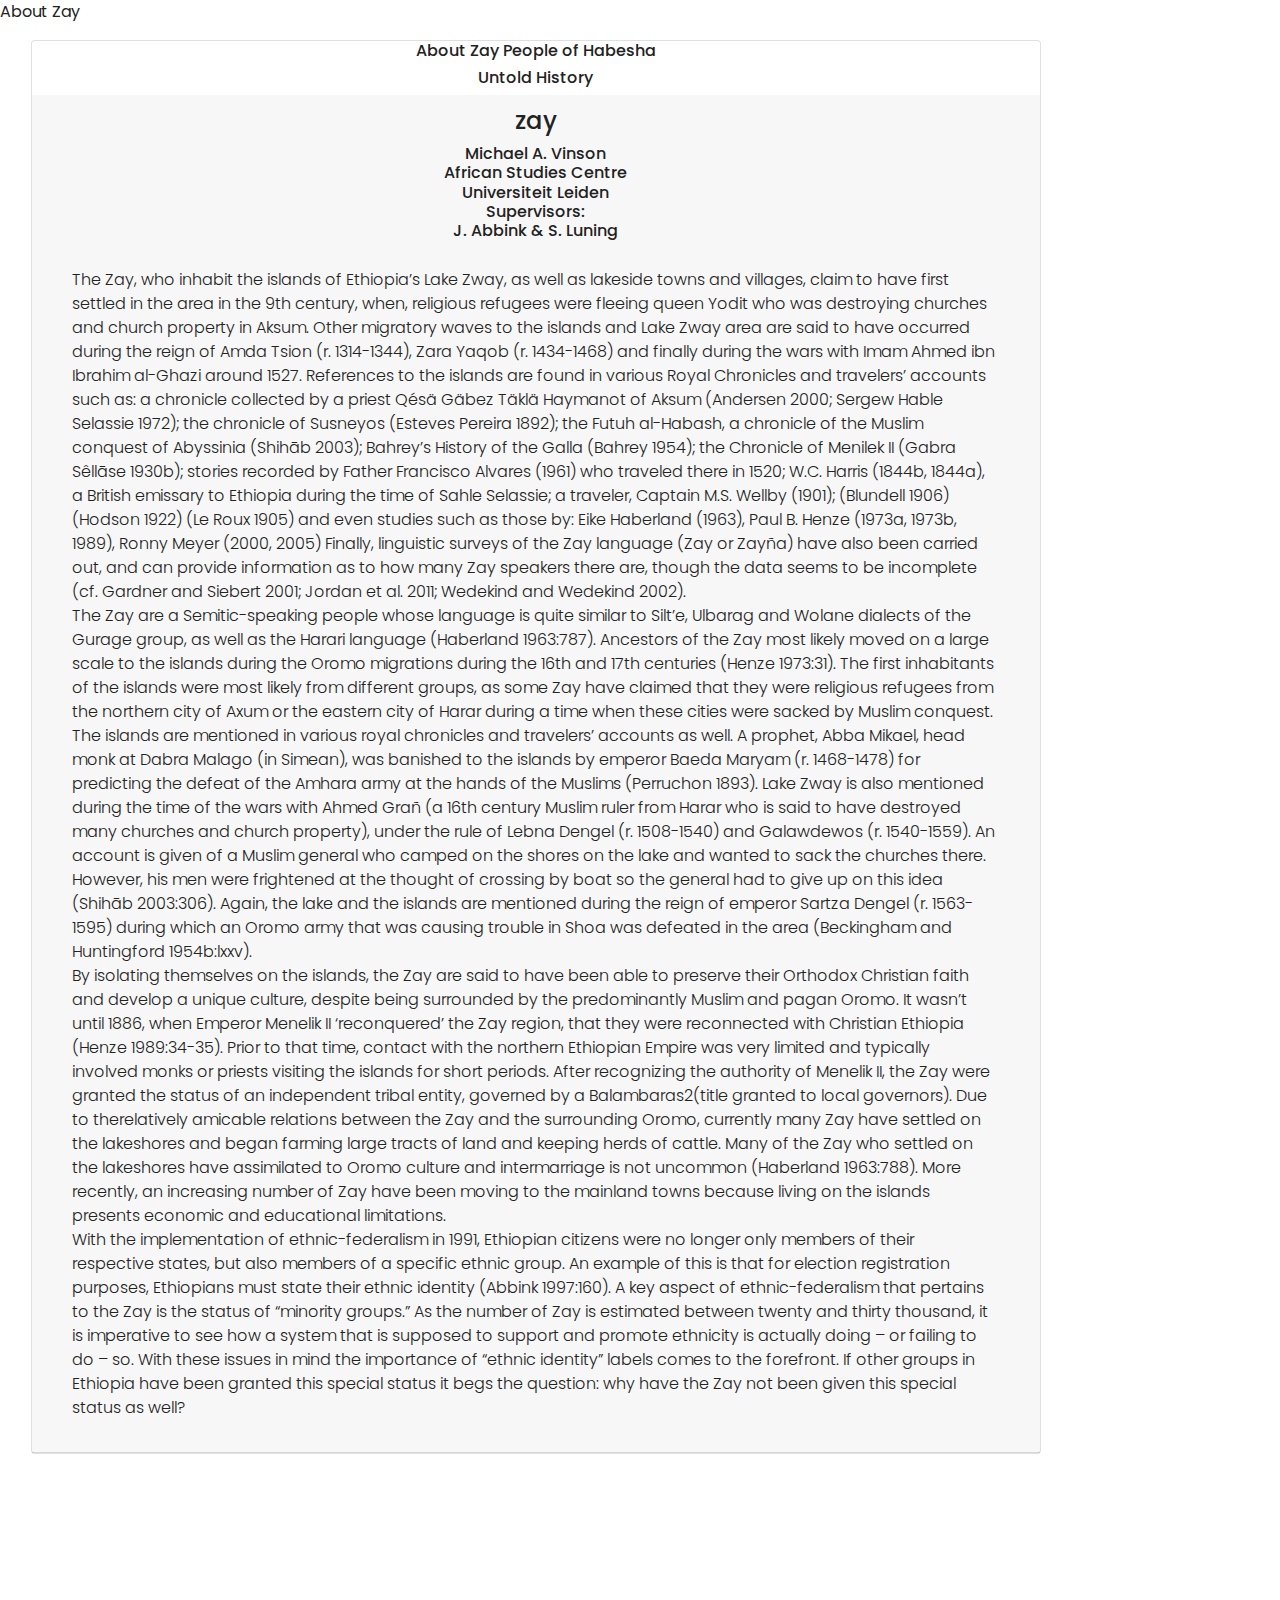
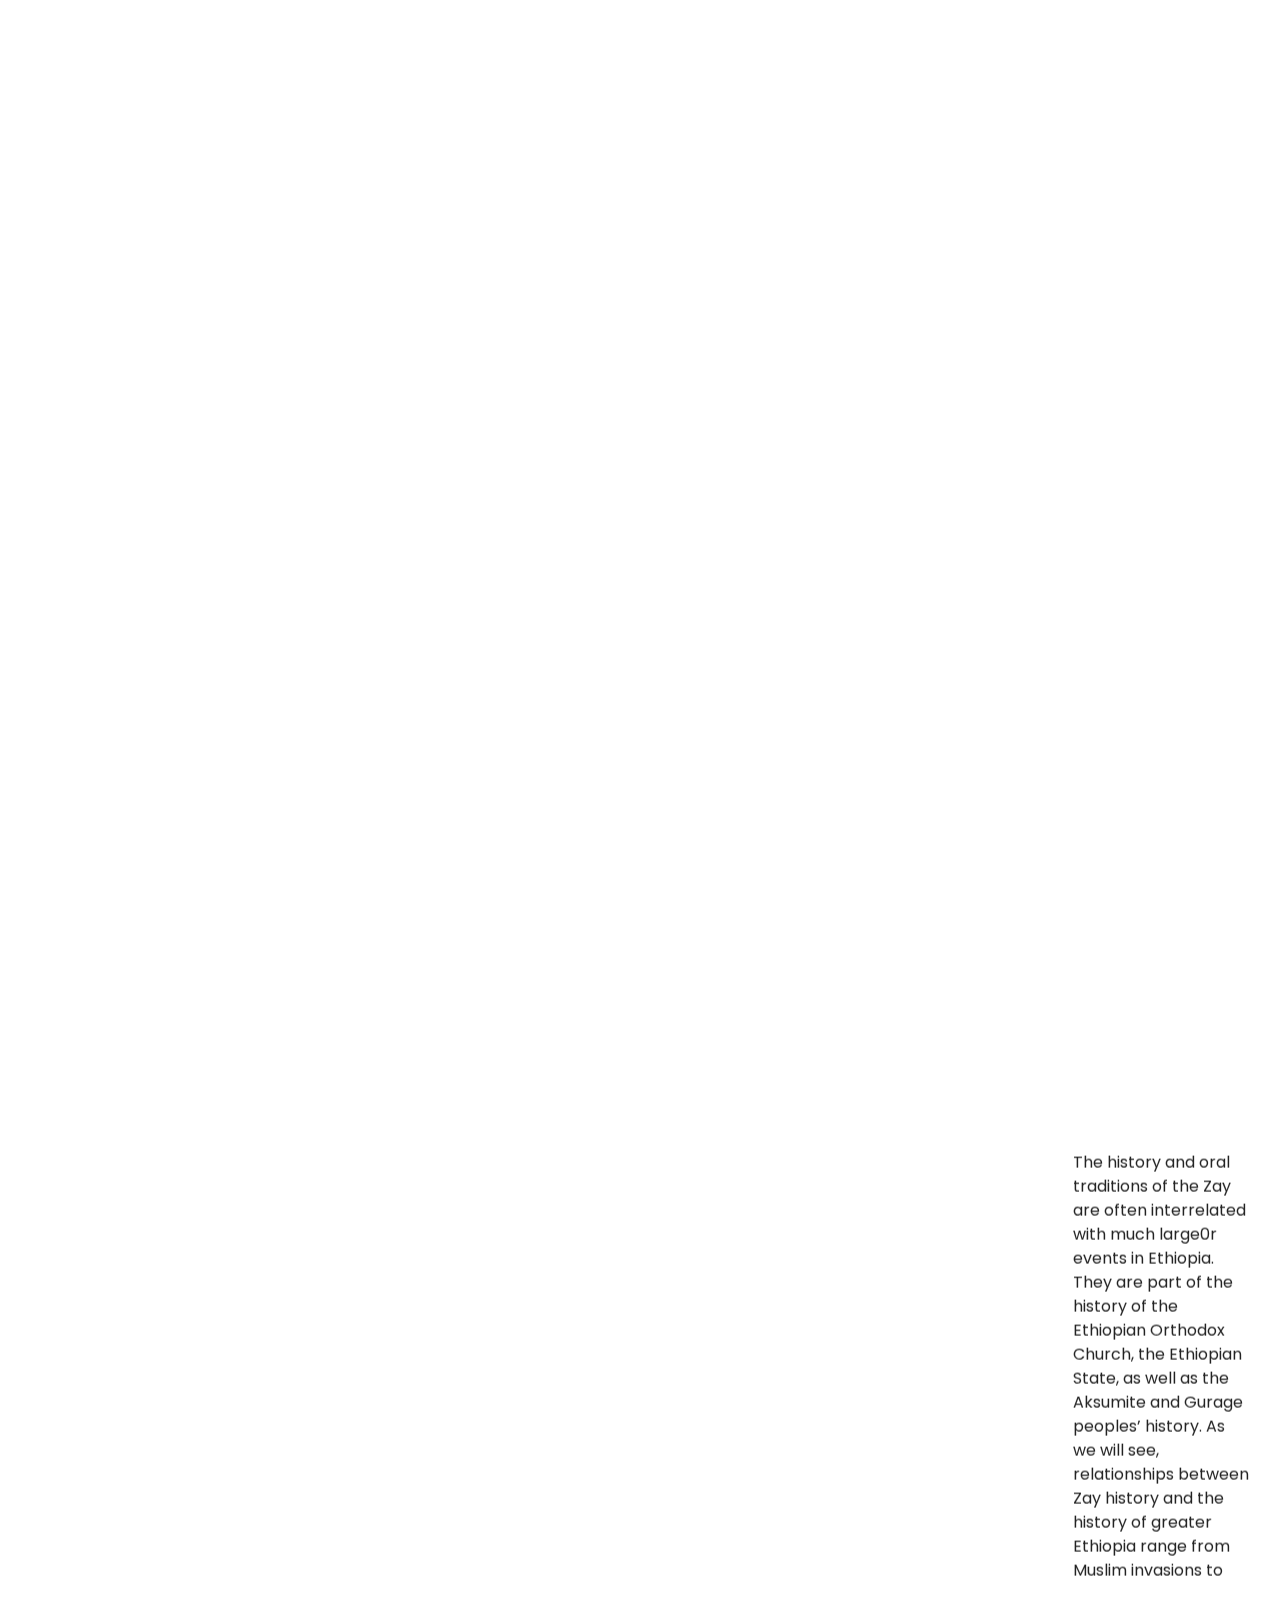
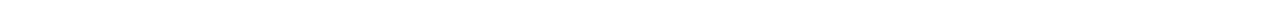
<file: about.html>
<!DOCTYPE html>
<html lang="en">

<head>
    <meta charset="UTF-8">
    <meta name="viewport" content="width=device-width, initial-scale=1.0">
    <title>Document</title>



    <script src="https://code.jquery.com/jquery-3.4.1.slim.min.js"
        integrity="sha384-J6qa4849blE2+poT4WnyKhv5vZF5SrPo0iEjwBvKU7imGFAV0wwj1yYfoRSJoZ+n"
        crossorigin="anonymous"></script>
    <script src="https://cdn.jsdelivr.net/npm/popper.js@1.16.0/dist/umd/popper.min.js"
        integrity="sha384-Q6E9RHvbIyZFJoft+2mJbHaEWldlvI9IOYy5n3zV9zzTtmI3UksdQRVvoxMfooAo"
        crossorigin="anonymous"></script>
    <link rel="stylesheet" href="https://stackpath.bootstrapcdn.com/bootstrap/4.4.1/css/bootstrap.min.css"
        integrity="sha384-Vkoo8x4CGsO3+Hhxv8T/Q5PaXtkKtu6ug5TOeNV6gBiFeWPGFN9MuhOf23Q9Ifjh" crossorigin="anonymous">
    <script src="https://stackpath.bootstrapcdn.com/bootstrap/4.4.1/js/bootstrap.min.js"
        integrity="sha384-wfSDF2E50Y2D1uUdj0O3uMBJnjuUD4Ih7YwaYd1iqfktj0Uod8GCExl3Og8ifwB6"
        crossorigin="anonymous"></script>

    <link rel="stylesheet" href="css/style.css">
    <script src="js/all.js"></script>



</head>
<header>
    About Zay
</header>
<body>
<div class="container-fluid ">
       
            <div class="col-lg-10 float-left">


                <div class="card">

                    <h6 style="text-align: center">About Zay People of Habesha</h6>
                    <h6 style="text-align: center">Untold History</h6>
                    <div class="card-header font-weight-light">


                        <h4 style="text-align: center">zay <br></h4>
                        <h6 style="text-align: center">
                            Michael A. Vinson<br>
                            African Studies Centre<br>
                            Universiteit Leiden<br>
                            Supervisors:<br>
                            J. Abbink & S. Luning<br>

                        </h6>
                        <!-- <marquee behavior="scroll" direction="up"> -->
                        <div class="card-body font-weight-light">
                            <div class="panel panel-default">
                                <div class="panel-body">

                                    The Zay, who inhabit the islands of Ethiopia’s Lake Zway, as well as lakeside towns
                                    and villages, claim to have first settled in the area in the 9th century, when, religious refugees
                                    were fleeing queen Yodit who was destroying churches and church property in Aksum. Other
                                    migratory waves to the islands and Lake Zway area are said to have occurred during the reign
                                    of Amda Tsion (r. 1314-1344), Zara Yaqob (r. 1434-1468) and finally during the wars with
                                    Imam Ahmed ibn Ibrahim al-Ghazi around 1527. References to the islands are found in
                                    various Royal Chronicles and travelers’ accounts such as: a chronicle collected by a priest
                                    Qésä Gäbez Täklä Haymanot of Aksum (Andersen 2000; Sergew Hable Selassie 1972); the
                                    chronicle of Susneyos (Esteves Pereira 1892); the Futuh al-Habash, a chronicle of the Muslim
                                    conquest of Abyssinia (Shihāb 2003); Bahrey’s History of the Galla (Bahrey 1954); the
                                    Chronicle of Menilek II (Gabra Sêllāse 1930b); stories recorded by Father Francisco Alvares
                                    (1961) who traveled there in 1520; W.C. Harris (1844b, 1844a), a British emissary to Ethiopia
                                    during the time of Sahle Selassie; a traveler, Captain M.S. Wellby (1901); (Blundell 1906)
                                    (Hodson 1922) (Le Roux 1905) and even studies such as those by: Eike Haberland (1963),
                                    Paul B. Henze (1973a, 1973b, 1989), Ronny Meyer (2000, 2005) Finally, linguistic surveys of
                                    the Zay language (Zay or Zayña) have also been carried out, and can provide information as
                                    to how many Zay speakers there are, though the data seems to be incomplete (cf. Gardner
                                    and Siebert 2001; Jordan et al. 2011; Wedekind and Wedekind 2002).
                                    <br>
                                    The Zay are a Semitic-speaking people whose language is quite similar to Silt’e,
                                    Ulbarag and Wolane dialects of the Gurage group, as well as the Harari language (Haberland
                                    1963:787). Ancestors of the Zay most likely moved on a large scale to the islands during the
                                    Oromo migrations during the 16th and 17th centuries (Henze 1973:31). The first inhabitants of
                                    the islands were most likely from different groups, as some Zay have claimed that they were
                                    religious refugees from the northern city of Axum or the eastern city of Harar during a time
                                    when these cities were sacked by Muslim conquest. The islands are mentioned in various
                                    royal chronicles and travelers’ accounts as well. A prophet, Abba Mikael, head monk at Dabra
                                    Malago (in Simean), was banished to the islands by emperor Baeda Maryam (r. 1468-1478)
                                    for predicting the defeat of the Amhara army at the hands of the Muslims (Perruchon 1893).
                                    Lake Zway is also mentioned during the time of the wars with Ahmed Grañ (a 16th century
                                    Muslim ruler from Harar who is said to have destroyed many churches and church property),
                                    under the rule of Lebna Dengel (r. 1508-1540) and Galawdewos (r. 1540-1559). An account is
                                    given of a Muslim general who camped on the shores on the lake and wanted to sack the
                                    churches there. However, his men were frightened at the thought of crossing by boat so the
                                    general had to give up on this idea (Shihāb 2003:306). Again, the lake and the islands are
                                    mentioned during the reign of emperor Sartza Dengel (r. 1563-1595) during which an Oromo
                                    army that was causing trouble in Shoa was defeated in the area (Beckingham and
                                    Huntingford 1954b:lxxv).
                                    <br>
                                    By isolating themselves on the islands, the Zay are said to have been able to preserve
                                    their Orthodox Christian faith and develop a unique culture, despite being surrounded by the
                                    predominantly Muslim and pagan Oromo. It wasn’t until 1886, when Emperor Menelik II
                                    ‘reconquered’ the Zay region, that they were reconnected with Christian Ethiopia (Henze
                                    1989:34-35). Prior to that time, contact with the northern Ethiopian Empire was very limited
                                    and typically involved monks or priests visiting the islands for short periods. After
                                    recognizing the authority of Menelik II, the Zay were granted the status of an independent
                                    tribal entity, governed by a Balambaras2(title granted to local governors).
                                    Due to therelatively amicable relations between the Zay and the surrounding Oromo, currently many
                                    Zay have settled on the lakeshores and began farming large tracts of land and keeping herds
                                    of cattle. Many of the Zay who settled on the lakeshores have assimilated to Oromo culture
                                    and intermarriage is not uncommon (Haberland 1963:788). More recently, an increasing
                                    number of Zay have been moving to the mainland towns because living on the islands
                                    presents economic and educational limitations.
                                    <br>
                                    With the implementation of ethnic-federalism in 1991, Ethiopian citizens were no
                                    longer only members of their respective states, but also members of a specific ethnic group.
                                    An example of this is that for election registration purposes, Ethiopians must state their
                                    ethnic identity (Abbink 1997:160). A key aspect of ethnic-federalism that pertains to the Zay
                                    is the status of “minority groups.” As the number of Zay is estimated between twenty and
                                    thirty thousand, it is imperative to see how a system that is supposed to support and promote
                                    ethnicity is actually doing – or failing to do – so. With these issues in mind the importance of
                                    “ethnic identity” labels comes to the forefront. If other groups in Ethiopia have been granted
                                    this special status it begs the question: why have the Zay not been given this special status as
                                    well?

                                    <!-- </marquee> -->

                                </div>
                            </div>
                        </div>
                    </div>
                </div>
            </div>
        
 
 
        
            <div class="col-lg-2 float-left ">
                    
            <marquee behavior="scroll" direction="up" >
                The history and oral traditions of the Zay are often interrelated with much large0r
                events in Ethiopia. They are part of the history of the Ethiopian Orthodox Church, the
                Ethiopian State, as well as the Aksumite and Gurage peoples’ history. As we will see,
                relationships between Zay history and the history of greater Ethiopia range from Muslim
                invasions to the conquests of Menilek II and from the destruction of churches in Aksum to
                emperors and Christians seeking refuge on the islands of Lake Zway. References to Lake Zway
                and a Christian population living there can be found in various Royal Chronicles, travelers’
                tales, journals, and oral traditions. These sources help us shed light on the mismatched and
                sometimes contradictory historical traditions that have been passed down for generations.
                The historical record has not been kind to the researcher here, as many sources do not recall
                the people living on the islands, but deal primarily with external history and events related to
                the islands, such as wars, conquests, and occupations. However, we do have various oral
                traditions correlating with the historical events and sources. This is not to say that the oral
                traditions are historical truths, and we should not analyze them as such. Rather, we must
                critically assess oral traditions through a modern lens focusing on the connections and
                relationships that these oral traditions seek to explain and highlight. With these
                understandings in mind, we can then turn to history and see how it has shaped current
                events, understandings, and relationships. This chapter aims to bring together all the written
                sources and corresponding oral traditions on Lake Zway and the Zay in an attempt to
                reconstruct the historical timeline. The timeline may occasionally jump a few hundred years,
                and some of the sources are based on legends and exaggerated chronicles; however, it will
                nonetheless help to uncover the connections and relationships associated with Zay historical
                traditions and lay a foundation from which the Zay identities – discussed in the next chapter
                – are built upon. Oral traditions are, occasionally, presented at length here; the intentions are
                to give a greater voice to these Zay oral traditions without filter and to lend credence to the
                subsequent analysis. The chapter is presented as follows: first, a discussion on the etymology
                of “Zay.” Second, an overview of Lake Zway and its islands is given. Third, Zay origins are
                discussed followed by, fourth, the four waves of migration to Lake Zway. 
                                    </marquee>
            </div>
        
  

</div>    
</body>
</html>
</file>
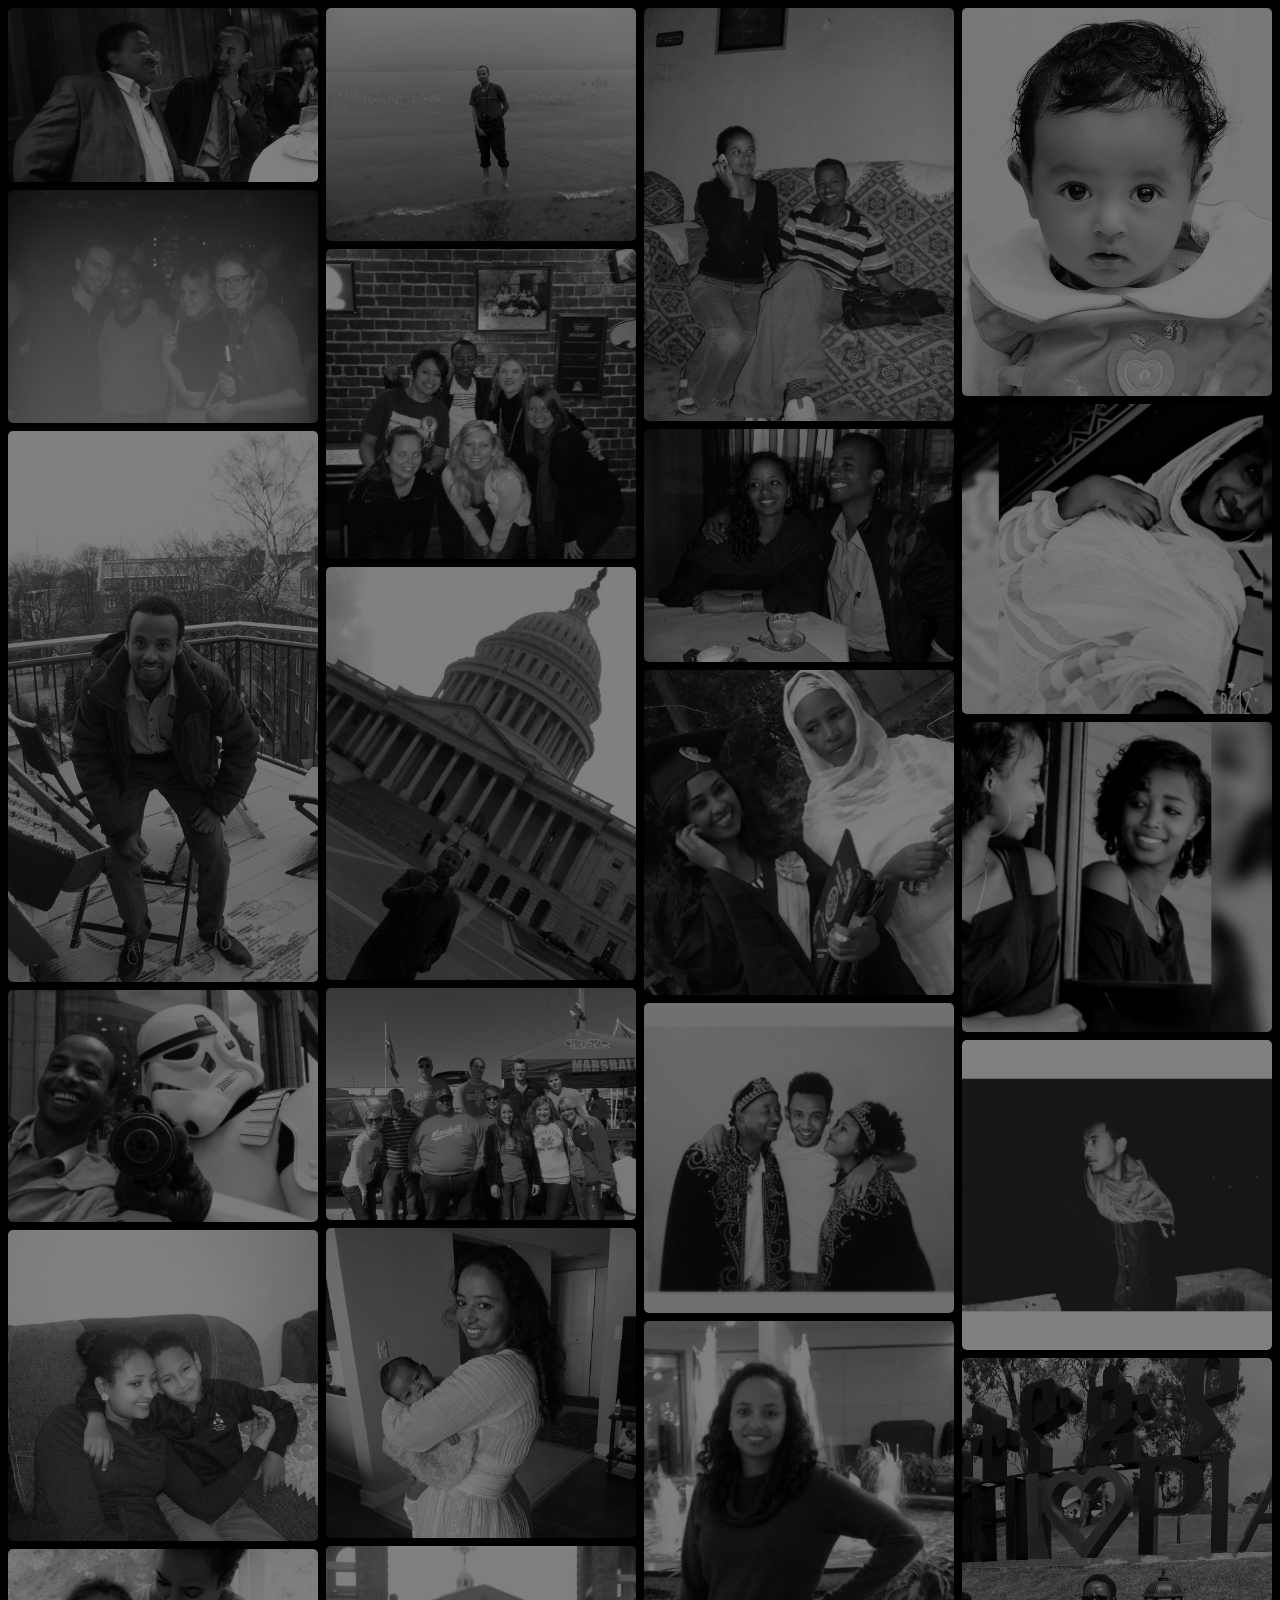
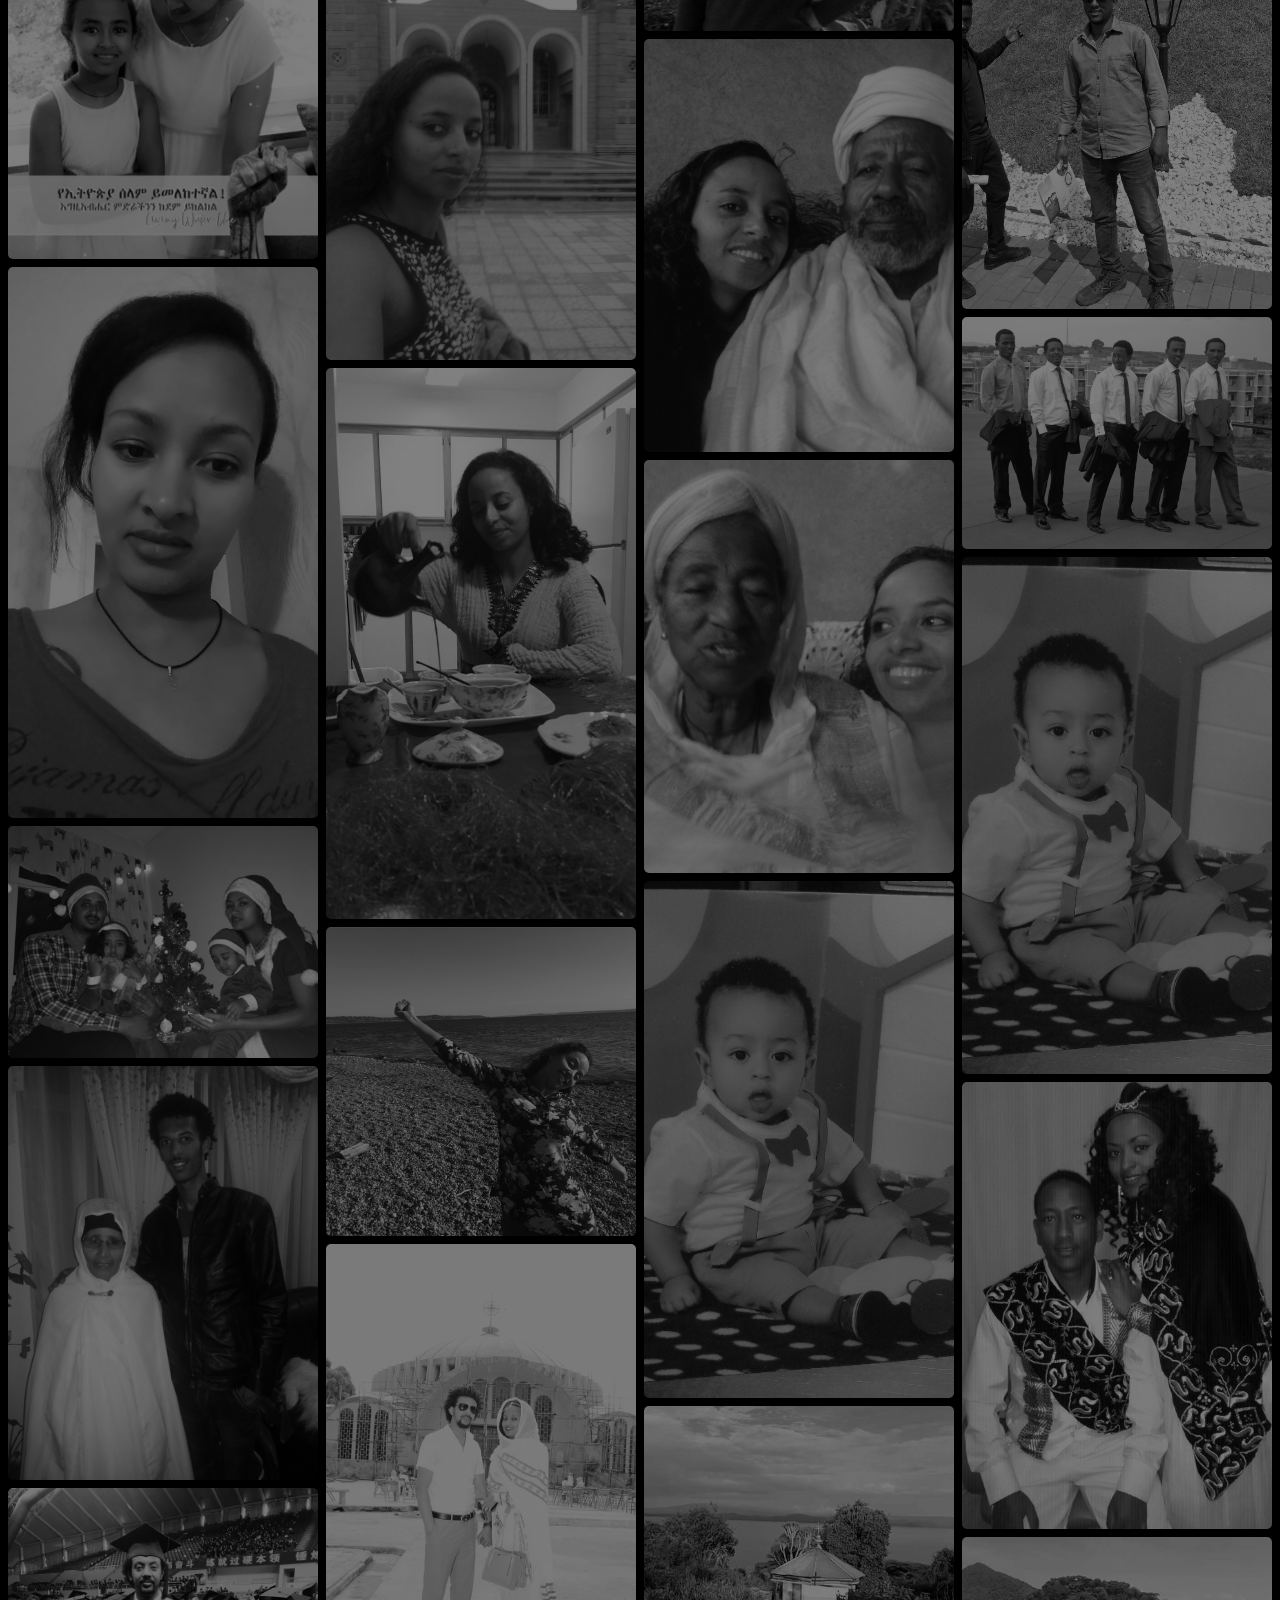
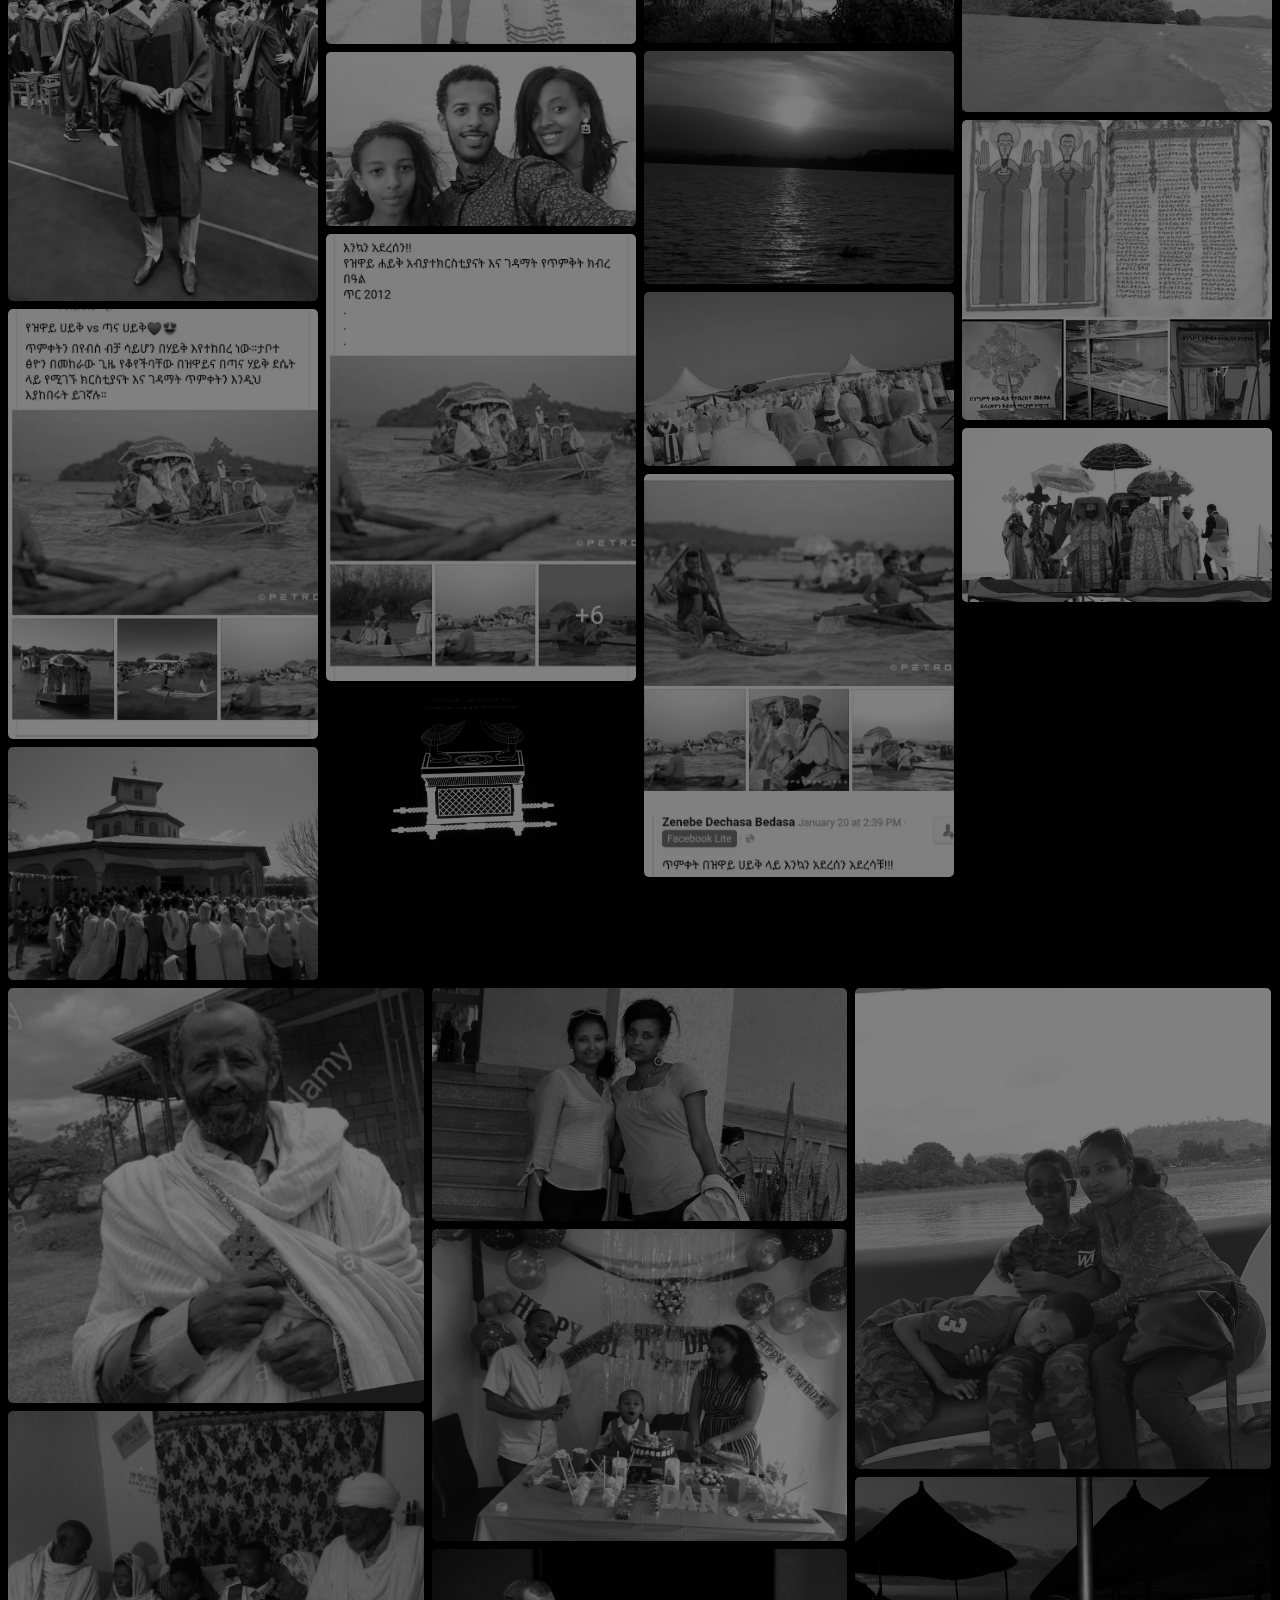
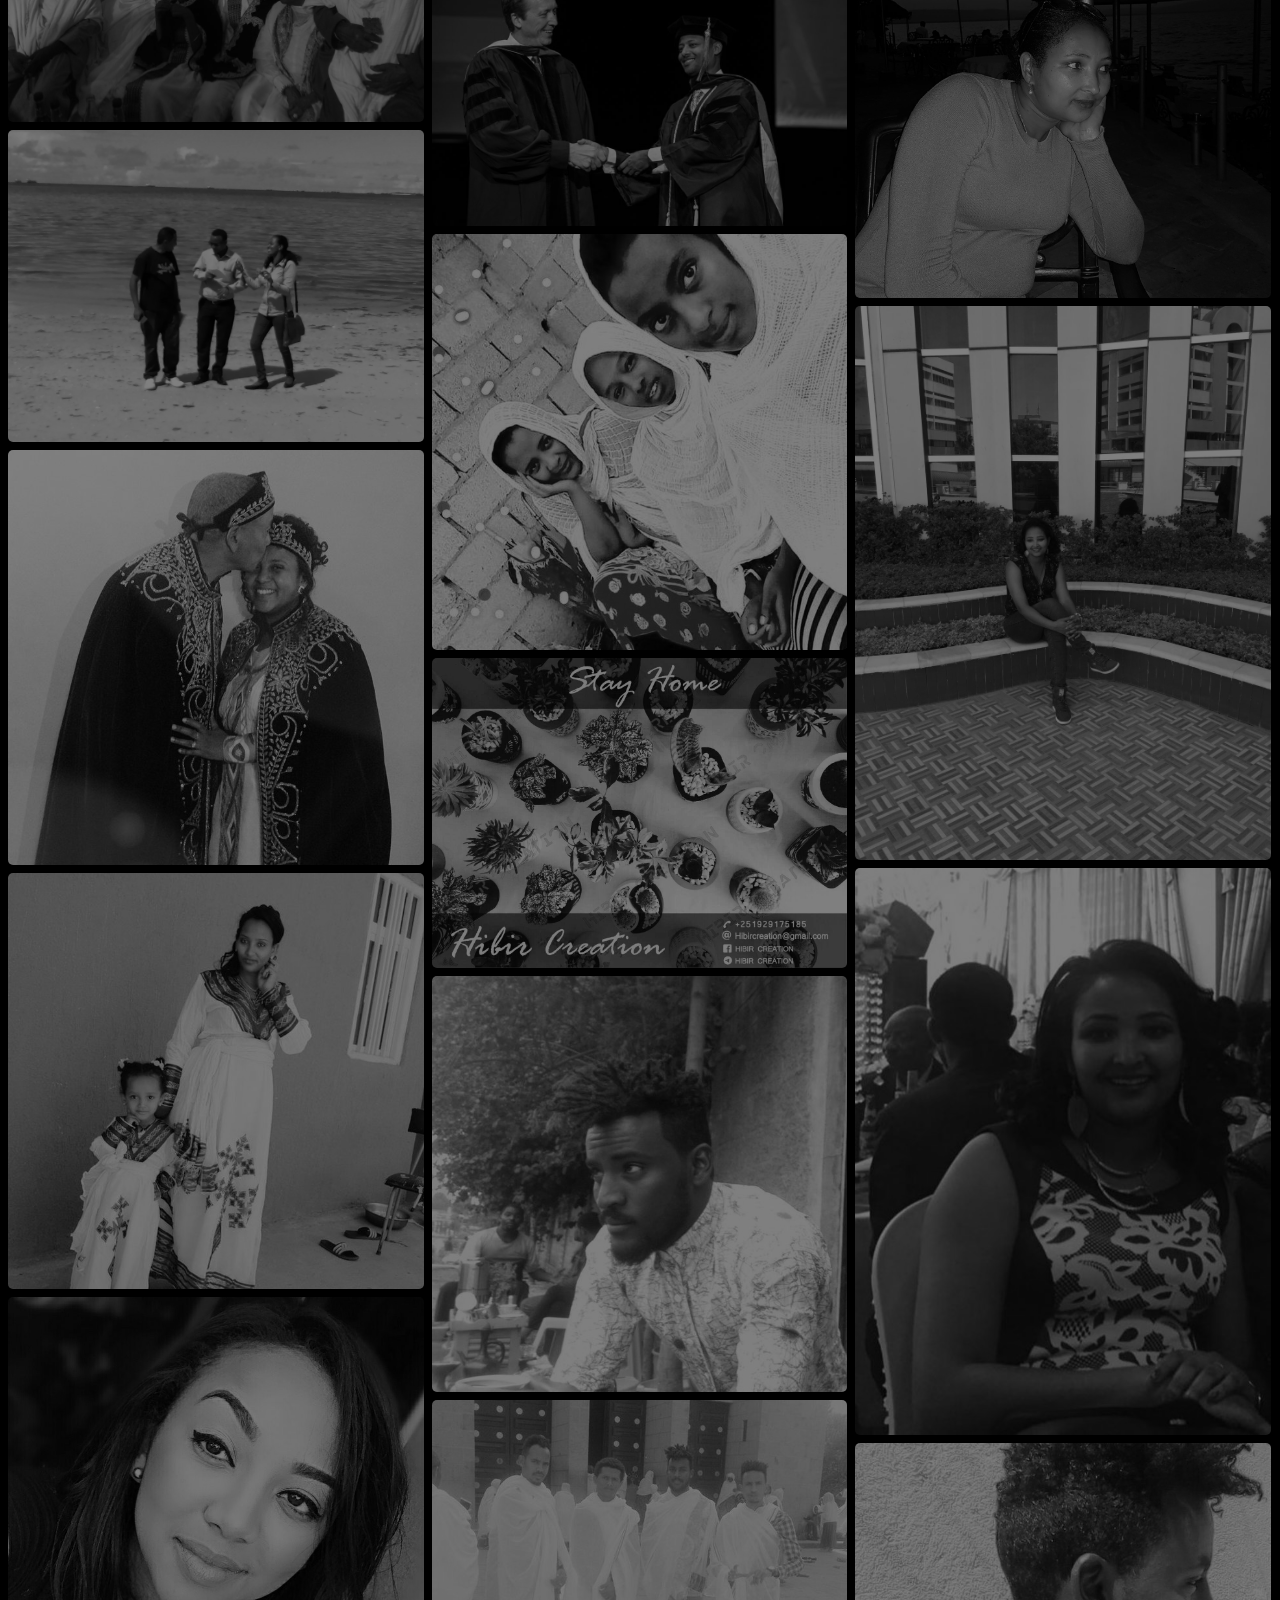
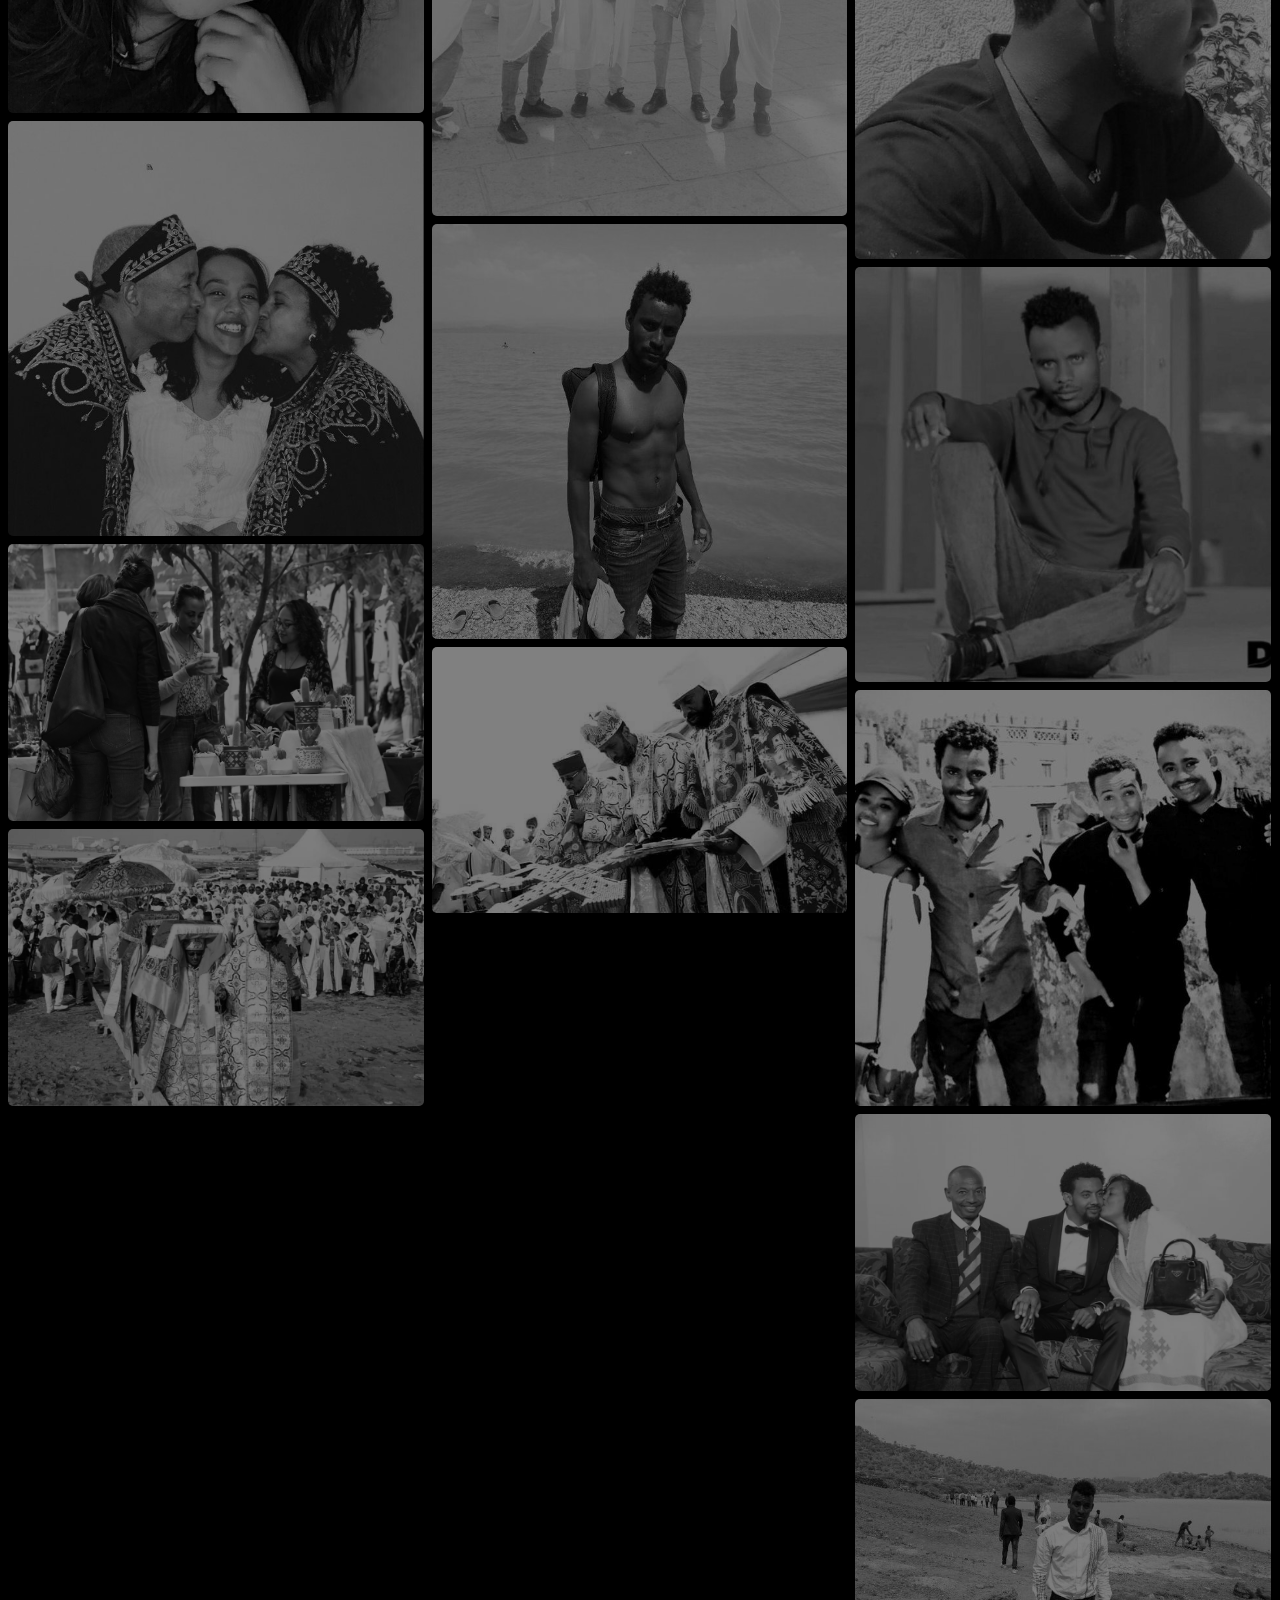
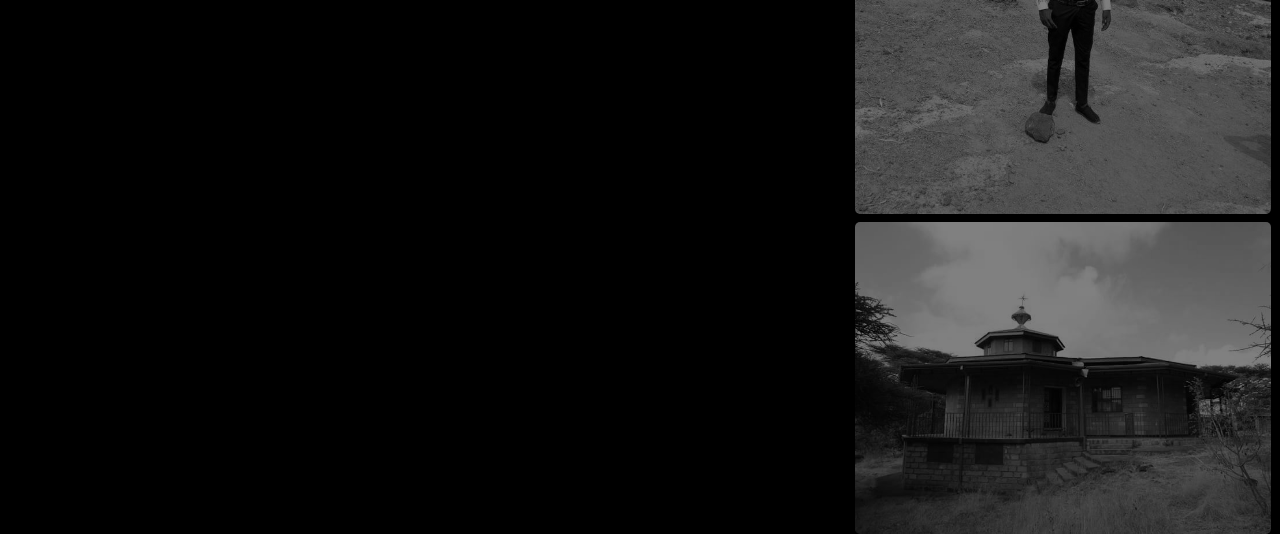
<file: gallery.html>
<!DOCTYPE html>
<html lang="en">

<head>
    <meta charset="UTF-8">
    <meta name="viewport" content="width=device-width, initial-scale=1.0">
    <title>Zay | Photo</title>



    <script src="https://code.jquery.com/jquery-3.4.1.slim.min.js"
        integrity="sha384-J6qa4849blE2+poT4WnyKhv5vZF5SrPo0iEjwBvKU7imGFAV0wwj1yYfoRSJoZ+n"
        crossorigin="anonymous"></script>
    <script src="https://cdn.jsdelivr.net/npm/popper.js@1.16.0/dist/umd/popper.min.js"
        integrity="sha384-Q6E9RHvbIyZFJoft+2mJbHaEWldlvI9IOYy5n3zV9zzTtmI3UksdQRVvoxMfooAo"
        crossorigin="anonymous"></script>
    <link rel="stylesheet" href="https://stackpath.bootstrapcdn.com/bootstrap/4.4.1/css/bootstrap.min.css"
        integrity="sha384-Vkoo8x4CGsO3+Hhxv8T/Q5PaXtkKtu6ug5TOeNV6gBiFeWPGFN9MuhOf23Q9Ifjh" crossorigin="anonymous">
    <script src="https://stackpath.bootstrapcdn.com/bootstrap/4.4.1/js/bootstrap.min.js"
        integrity="sha384-wfSDF2E50Y2D1uUdj0O3uMBJnjuUD4Ih7YwaYd1iqfktj0Uod8GCExl3Og8ifwB6"
        crossorigin="anonymous"></script>

    <link rel="stylesheet" href="css/gallery.css">
    <script src="js/all.js"></script>



</head>
<body>
    <div class="container-fluid" style="background: black;">
        <div class="row">
           <div class="column">
               <img src="zayPhoto/img (1).jpg">
               <img src="zayPhoto/img (57).jpg">
               <img src="zayPhoto/img (58).jpg">
               <img src="zayPhoto/img (59).jpg">
               <img src="zayPhoto/img (84).jpg">
               <img src="zayPhoto/img (85).jpg">
               <img src="zayPhoto/img (86).jpg">
               <img src="zayPhoto/img (87).jpg">
               <img src="zayPhoto/img2 (1).jpg">
               <img src="zayPhoto/img2 (2).jpg">
               <img src="zayPhoto/img2 (9).jpg">
               <img src="zayPhoto/img2 (10).jpg">
            </div>
               <div class="column">
               <img src="zayPhoto/img (60).jpg">
               <img src="zayPhoto/img (61).jpg">
               <img src="zayPhoto/img (62).jpg">
               <img src="zayPhoto/img (63).jpg">
               <img src="zayPhoto/img (88).jpg">
               <img src="zayPhoto/img (89).jpg">
               <img src="zayPhoto/img (90).jpg">
               <img src="zayPhoto/img (91).jpg">
               <img src="zayPhoto/img2 (3).jpg">
               <img src="zayPhoto/img2 (4).jpg">
               <img src="zayPhoto/img2 (11).jpg">
               <img src="zayPhoto/img2 (12).jpg">
               
            </div> 
               <div class="column">
               <img src="zayPhoto/img (64).jpg">
               <img src="zayPhoto/img (65).jpg">
               <img src="zayPhoto/img (66).jpg">
               <img src="zayPhoto/img (67).jpg">
               <img src="zayPhoto/img (92).jpg">
               <img src="zayPhoto/img (93).jpg">
               <img src="zayPhoto/img (94).jpg">
               <img src="zayPhoto/img (95).jpg">
               <img src="zayPhoto/img2 (5).jpg">
               <img src="zayPhoto/img2 (8).jpg">
               <img src="zayPhoto/img2 (13).jpg">
               <img src="zayPhoto/img2 (14).jpg">

            </div>
               <div class="column">
                <img src="zayPhoto/img (68).jpg">
               <img src="zayPhoto/img (69).jpg">
               <img src="zayPhoto/img (70).jpg">
               <img src="zayPhoto/img (71).jpg">
               <img src="zayPhoto/img (96).jpg">
               <img src="zayPhoto/img (97).jpg">
               <img src="zayPhoto/img (98).jpg">
               <img src="zayPhoto/img (99).jpg">
               <img src="zayPhoto/img2 (6).jpg">
               <img src="zayPhoto/img2 (7).jpg">
               <img src="zayPhoto/img2 (15).jpg">

            </div>
            <div class="column">
               <img src="zayPhoto/img (72).jpg">
               <img src="zayPhoto/img (73).jpg">
               <img src="zayPhoto/img (74).jpg">
               <img src="zayPhoto/img (75).jpg">
               <img src="zayPhoto/img (100).jpg">
               <img src="zayPhoto/img (101).jpg">
               <img src="zayPhoto/img (102).jpg">
               <img src="zayPhoto/img (103).jpg">
               <img src="zayPhoto/img2 (16).jpg">
            </div>
            <div class="column">
               <img src="zayPhoto/img (76).jpg">
               <img src="zayPhoto/img (77).jpg">
               <img src="zayPhoto/img (78).jpg">
               <img src="zayPhoto/img (79).jpg">
               <img src="zayPhoto/img (104).jpg">
               <img src="zayPhoto/img (105).jpg">
               <img src="zayPhoto/img (106).jpg">
               <img src="zayPhoto/img (107).jpg">
               <img src="zayPhoto/img2 (17).jpg">
            </div>
            <div class="column">
               <img src="zayPhoto/img (80).jpg">
               <img src="zayPhoto/img (81).jpg">
               <img src="zayPhoto/img (82).jpg">
               <img src="zayPhoto/img (83).jpg">
               <img src="zayPhoto/img (108).jpg">
               <img src="zayPhoto/img (109).jpg">
               <img src="zayPhoto/img (110).jpg">
               <img src="zayPhoto/img (111).jpg">
               <img src="zayPhoto/img2 (18).jpg">
               <img src="zayPhoto/img2 (19).jpg">
            

            </div>

           </div>
        </div>

    
</body>
</html>
</file>
<file: css/style.css>
@import url('https://fonts.googleapis.com/css?family=Poppins:400,500,700');

html,body{
    height: 100%;
    width:100%;
    font-family:'poppins',sans-serif ;
    color:#222;
    margin:0px;
}
.container {
    display :grid;
    grid-template-columns: 1fr;
} 

.navbar{
    padding: .8rem;
}
.navbar-nav li{
    padding-right: 20px;

}

.nav-link{
    font-size: 1.1em !important;
}
.courousel-inner img{
  
    width:100%;
    height:100%;
}
.carousel-caption{
    position: absolute;
    top:50%;
    transform:translateY(-50%);   
}
.carousel-caption h1{
    font-size:500%;

}
@media(max-width:992px){

}

@media(max-width:768px){
    
}

@media(max-width:576px){
    

}

/* -----firefox bug fix----*/
.carousel-item{

    
    transition:-webkit-transform 0.5s ease;
    transition:transform 0.5s ease; 
    transition:transform 0.5s ease,-webkit-transform 0.5s ease;
    -webkit-backface-visibility: visible;
    backface-visibility:visible;

}

/* fixed background image */
figure{

    position: relative;
    width:100%;
    height:60%;
    margin:0!important;

}
.fixed-wrap{
    clip:rect(0,auto,auto,0);
    position:absolute;
    top:0;
    left:0;
    width:100%;
    height:100%;
}
#fixed{

    background-image: url('imges/mac.png');
    position: fixed;
    display:black;
    top:0;
    left:0;
    width:100%;
    background-size:cover;
    background-position: center center;
    -webkit-transform: translatez(0);
    transform:translateZ(0);
    will-change:transform;
}
/*---Bootstrap padding fix---*/
[class*="col-"]{
    padding:1rem;
}

.error{

    font-size:16px;
    color:red;
    font-family:Arial, Helvetica, sans-serif;
}

.success{

    font-size:16px;
    color:blue;
    font-family:Arial, Helvetica, sans-serif;
}
</file>
<file: css/gallery.css>
.row {
    display: flex;
    flex-wrap: wrap;
    padding: 0 4px;
  }
  
  /* Create four equal columns that sits next to each other */
  .column {
    flex: 25%;
    max-width: 33.3%;
    padding: 0 4px;
  }
  
  .column img {
    margin-top: 8px;
    vertical-align: middle;
    width: 100%;
    filter: grayscale(1) brightness(0.5);
    border-radius: 5px;
    cursor: pointer;
    transition: 0.3s linear;
  }
  .column img:hover {
    filter: grayscale(0);
  }
  @media screen and (max-width: 800px) {
    .column {
      flex: 50%;
      max-width: 50%;
    }
  }
  
  /* Responsive layout - makes the two columns stack on top of each other instead of next to each other */
  @media screen and (max-width: 600px) {
    .column {
      flex: 100%;
      max-width: 100%;
    }
    .column img {
      filter: grayscale(0) brightness(1);
    }
  }
</file>
